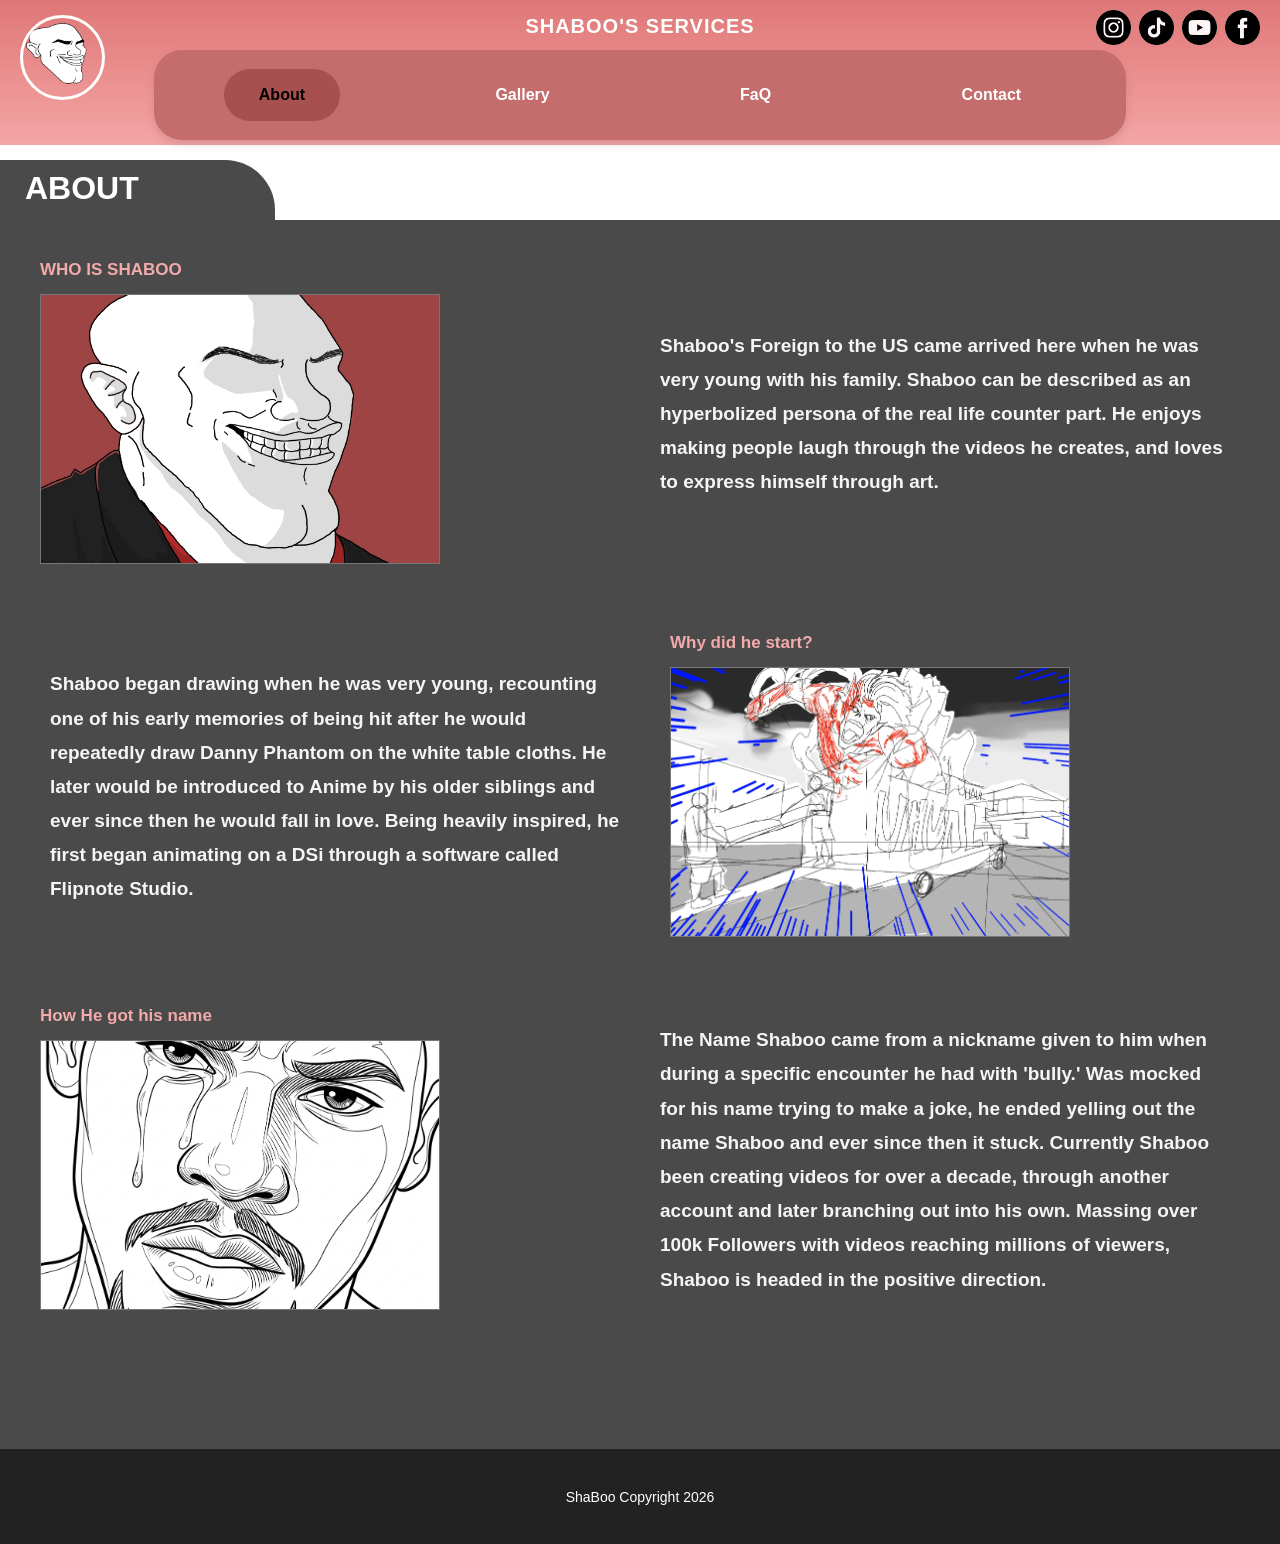
<file: about.html>
<!DOCTYPE html>
<html lang="en">

<head>
    <meta charset="UTF-8">
    <meta name="viewport" content="width=device-width, initial-scale=1.0">
    <title>Shaboo's Services - About</title>
    <link rel="stylesheet" href="style.css">
</head>

<body>

    <!-- HEADER -->
    <header class="header">

        <!-- Logo: Clicking returns to homepage -->
        <a href="index.html" class="logo">
            <img src="images/Shaboo's Logo.png" alt="Shaboo Logo">
        </a>

        <h2 class="site-title">SHABOO'S SERVICES</h2>

        <!-- Social Media Links -->
        <div class="social-links">
            <a href="https://www.instagram.com/llshabooll?avpt=MTRycXhocmtzZ3Zzbw==" aria-label="Instagram">
                <img src="images/instagram.png" alt="instagram">
            </a>

            <a href="https://www.tiktok.com/@shaboo979?_r=1&_t=ZP-9BUmbZWSDC3" aria-label="TikTok">
                <img src="images/tiktok.png" alt="tiktok">
            </a>

            <a href="https://youtube.com/@shaboo3495?si=aZJQZxYUv1STf1D-" aria-label="YouTube">
                <img src="images/youtube.png" alt="youtube">
            </a>

            <a href="https://www.facebook.com/share/1E8beCHmyG/" aria-label="Facebook">
                <img src="images/facebook.png" alt="facebook">
            </a>
        </div>

        <!-- NAVIGATION -->
        <nav class="navbar">
            <a href="about.html" class="active">About</a>
            <a href="gallery.html">Gallery</a>
            <a href="faq.html">FaQ</a>
            <a href="contact.html">Contact</a>
        </nav>

    </header>

    <div class="separator"></div>


    <!-- ABOUT PAGE -->
    <main class="page-section">

        <div class="section-label">
            <h1>ABOUT</h1>
        </div>

        <div class="about-container">

            <!-- WHO IS SHABOO -->
            <section class="about-row">

                <div class="about-image">
                    <h3>WHO IS SHABOO</h3>
                    <img src="images/shaboo.jpg" alt="Shaboo portrait">
                </div>

                <div class="about-text">
                    <p>
                        Shaboo's Foreign to the US came arrived here
                        when he was very young with his family.
                        Shaboo can be described as an hyperbolized
                        persona of the real life counter part.
                        He enjoys making people laugh through the
                        videos he creates, and loves to express
                        himself through art.
                    </p>
                </div>

            </section>


            <!-- WHY DID HE START -->
            <section class="about-row reverse">

                <div class="about-text">
                    <p>
                        Shaboo began drawing when he was very young,
                        recounting one of his early memories of being
                        hit after he would repeatedly draw Danny
                        Phantom on the white table cloths.

                        He later would be introduced to Anime by
                        his older siblings and ever since then he
                        would fall in love. Being heavily inspired,
                        he first began animating on a DSi through
                        a software called Flipnote Studio.
                    </p>
                </div>

                <div class="about-image">
                    <h3>Why did he start?</h3>
                    <img src="images/drawing1.jpg" alt="Shaboo artwork">
                </div>

            </section>


            <!-- HOW HE GOT HIS NAME -->
            <section class="about-row">

                <div class="about-image">
                    <h3>How He got his name</h3>
                    <img src="images/drawing2.jpg" alt="Shaboo sketches">
                </div>

                <div class="about-text">
                    <p>
                        The Name Shaboo came from a nickname given
                        to him when during a specific encounter he
                        had with 'bully.' Was mocked for his name
                        trying to make a joke, he ended yelling out
                        the name Shaboo and ever since then it stuck.

                        Currently Shaboo been creating videos for
                        over a decade, through another account and
                        later branching out into his own. Massing
                        over 100k Followers with videos reaching
                        millions of viewers, Shaboo is headed in
                        the positive direction.
                    </p>
                </div>

            </section>

        </div>
    </main>


    <!-- FOOTER -->
    <footer class="footer">
        <p>ShaBoo Copyright 2026</p>
    </footer>

</body>

</html>
</file>
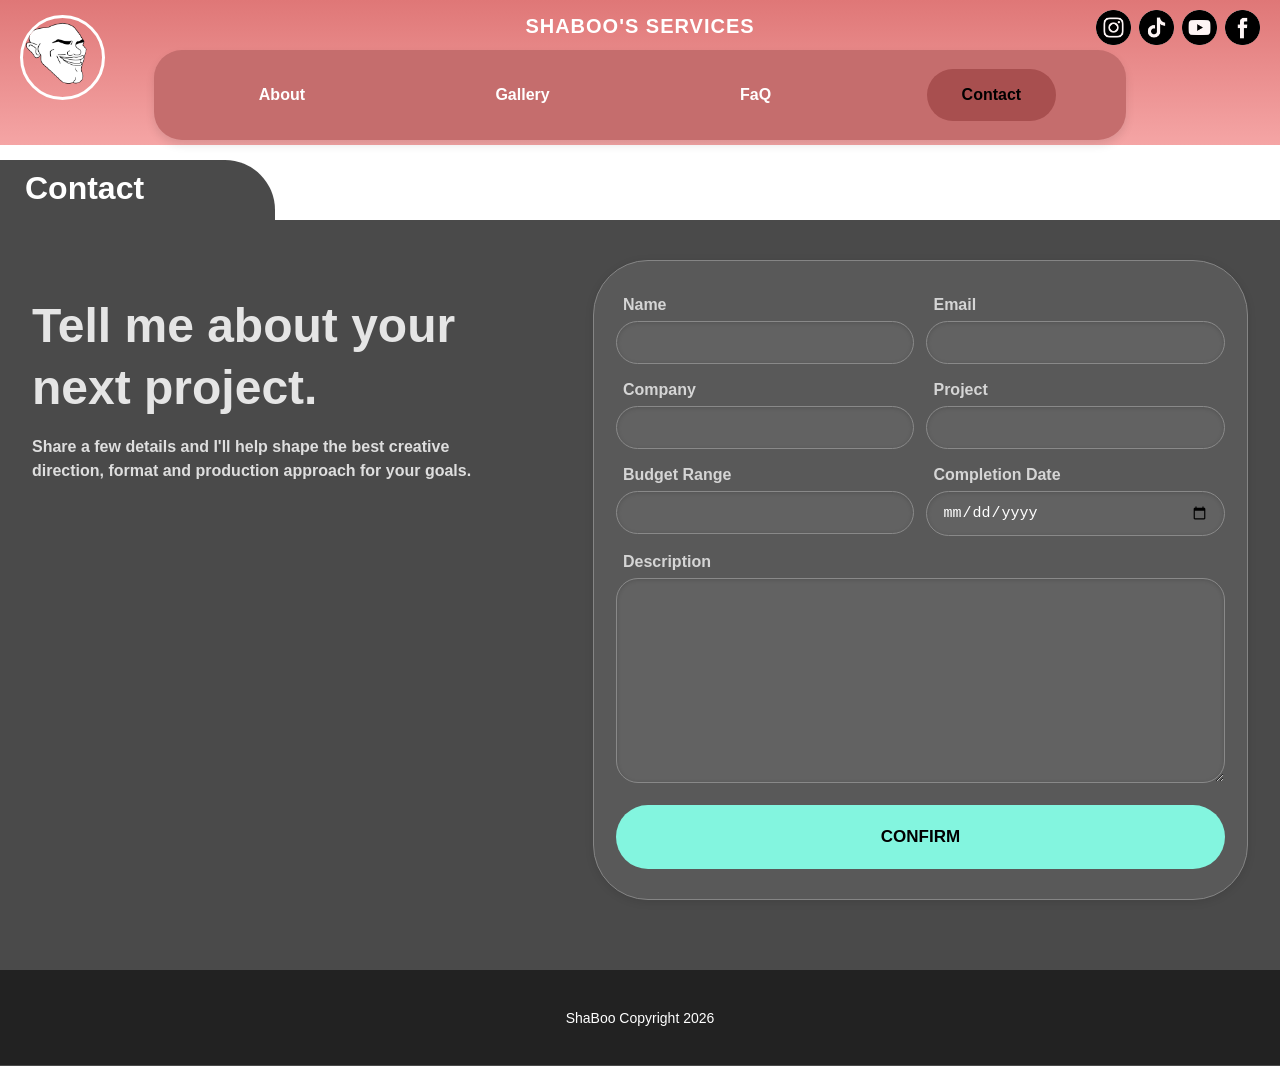
<file: contact.html>
<!DOCTYPE html>
<html lang="en">

<head>
    <meta charset="UTF-8">
    <meta name="viewport" content="width=device-width, initial-scale=1.0">
    <title>Contact - Shaboo's Services</title>
    <link rel="stylesheet" href="style.css">
</head>

<body>

    <!-- HEADER -->
    <header class="header">

        <!-- Logo: Clicking returns to homepage -->
        <a href="index.html" class="logo">
            <img src="images/Shaboo's Logo.png" alt="Shaboo Logo">
        </a>

        <h2 class="site-title">SHABOO'S SERVICES</h2>

        <!-- Social Media Links -->
        <div class="social-links">
            <a href="https://www.instagram.com/llshabooll?avpt=MTRycXhocmtzZ3Zzbw==" aria-label="Instagram">
                <img src="images/instagram.png" alt="instagram">
            </a>

            <a href="https://www.tiktok.com/@shaboo979?_r=1&_t=ZP-9BUmbZWSDC3" aria-label="TikTok">
                <img src="images/tiktok.png" alt="tiktok">
            </a>

            <a href="https://youtube.com/@shaboo3495?si=aZJQZxYUv1STf1D-" aria-label="YouTube">
                <img src="images/youtube.png" alt="youtube">
            </a>

            <a href="https://www.facebook.com/share/1E8beCHmyG/" aria-label="Facebook">
                <img src="images/facebook.png" alt="facebook">
            </a>
        </div>

        <!-- NAVIGATION -->
        <nav class="navbar">
            <a href="about.html">About</a>
            <a href="gallery.html">Gallery</a>
            <a href="faq.html">FaQ</a>
            <a href="contact.html" class="active">Contact</a>
        </nav>

    </header>


    <!-- WHITE SEPARATOR -->
    <div class="separator"></div>


    <!-- CONTACT PAGE -->
    <main class="page-section">

        <div class="section-label">
            <h1>Contact</h1>
        </div>

        <div class="contact-layout">

            <!-- LEFT SIDE -->
            <div class="contact-intro">

                <h2>
                    Tell me about your
                    next project.
                </h2>

                <p>
                    Share a few details and I'll help shape the best
                    creative direction, format and production approach
                    for your goals.
                </p>

            </div>


            <!-- RIGHT SIDE: CONTACT FORM -->
            <div class="contact-container">

                <form action="#" method="POST">

                    <div class="form-grid">

                        <div class="form-group">
                            <label for="name">Name</label>
                            <input type="text" id="name" name="name" required>
                        </div>

                        <div class="form-group">
                            <label for="email">Email</label>
                            <input type="email" id="email" name="email" required>
                        </div>

                        <div class="form-group">
                            <label for="company">Company</label>
                            <input type="text" id="company" name="company" required>
                        </div>

                        <div class="form-group">
                            <label for="project">Project</label>
                            <input type="text" id="project" name="project" required>
                        </div>

                        <div class="form-group">
                            <label for="budget">Budget Range</label>
                            <input type="number" id="budget" name="budget" required>
                        </div>

                        <div class="form-group">
                            <label for="date">Completion Date</label>
                            <input type="date" id="date" name="date" required>
                        </div>

                        <div class="form-group full-width">
                            <label for="description">Description</label>
                            <textarea id="description" name="description" required></textarea>
                        </div>

                    </div>

                    <button type="submit">CONFIRM</button>

                </form>

            </div>

        </div>

    </main>


    <!-- FOOTER -->
    <footer class="footer">
        <p>ShaBoo Copyright 2026</p>
    </footer>

</body>

</html>
</file>
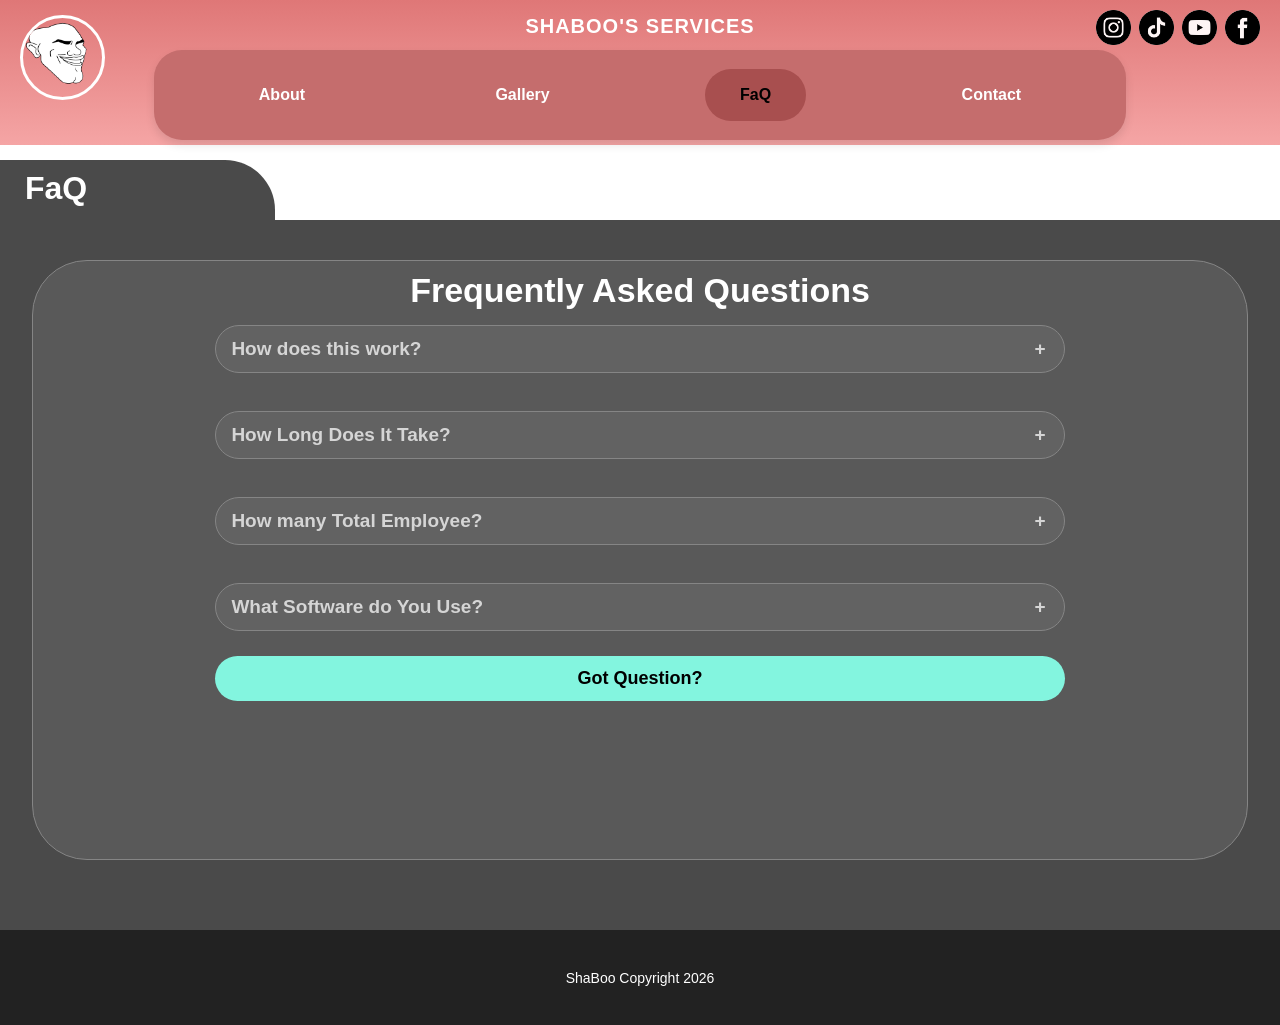
<file: faq.html>
<!DOCTYPE html>
<html lang="en">

<head>
    <meta charset="UTF-8">
    <meta name="viewport" content="width=device-width, initial-scale=1.0">
    <title>FAQ - Shaboo's Services</title>
    <link rel="stylesheet" href="style.css">
</head>

<body>

    <!-- HEADER -->
    <header class="header">

        <!-- Logo: Clicking returns to homepage -->
        <a href="index.html" class="logo">
            <img src="images/Shaboo's Logo.png" alt="Shaboo Logo">
        </a>

        <h2 class="site-title">SHABOO'S SERVICES</h2>

        <!-- Social Media Links -->
        <div class="social-links">
            <a href="https://www.instagram.com/llshabooll?avpt=MTRycXhocmtzZ3Zzbw==" aria-label="Instagram">
                <img src="images/instagram.png" alt="instagram">
            </a>

            <a href="https://www.tiktok.com/@shaboo979?_r=1&_t=ZP-9BUmbZWSDC3" aria-label="TikTok">
                <img src="images/tiktok.png" alt="tiktok">
            </a>

            <a href="https://youtube.com/@shaboo3495?si=aZJQZxYUv1STf1D-" aria-label="YouTube">
                <img src="images/youtube.png" alt="youtube">
            </a>

            <a href="https://www.facebook.com/share/1E8beCHmyG/" aria-label="Facebook">
                <img src="images/facebook.png" alt="facebook">
            </a>
        </div>

        <!-- NAVIGATION -->
        <nav class="navbar">
            <a href="about.html">About</a>
            <a href="gallery.html">Gallery</a>
            <a href="faq.html" class="active">FaQ</a>
            <a href="contact.html">Contact</a>
        </nav>

    </header>


    <!-- WHITE SEPARATOR -->
    <div class="separator"></div>


    <!-- FAQ PAGE -->
    <main class="page-section">

        <div class="section-label">
            <h1>FaQ</h1>
        </div>

        <div class="faq-container">

            <h2>Frequently Asked Questions</h2>

            <div class="faq-list">

                <details class="faq-item">
                    <summary>How does this work?</summary>
                    <p>
                        Send us a message through our contact page
                        describing your project. We'll discuss your
                        requirements and the next steps.
                    </p>
                </details>

                <details class="faq-item">
                    <summary>How Long Does It Take?</summary>
                    <p>
                        Project completion time depends on the type
                        of work and the amount of detail required.
                    </p>
                </details>

                <details class="faq-item">
                    <summary>How many Total Employee?</summary>
                    <p>
                        Please contact us for information about
                        our team and available services.
                    </p>
                </details>

                <details class="faq-item">
                    <summary>What Software do You Use?</summary>
                    <p>
                        Software depends on the creative project
                        and production requirements.
                    </p>
                </details>

            </div>

            <a href="contact.html" class="faq-button">
                Got Question?
            </a>

        </div>

    </main>


    <!-- FOOTER -->
    <footer class="footer">
        <p>ShaBoo Copyright 2026</p>
    </footer>

</body>

</html>
</file>
<file: style.css>
/* Basic Reset */
* {
    margin: 0;
    padding: 0;
    box-sizing: border-box;
}

body {
    font-family: Arial, Helvetica, sans-serif;
    background-color: #4a4a4a;
    color: white;
    min-height: 100vh;
    display: flex;
    flex-direction: column;
}

img {
    max-width: 100%;
}


/* 2. SHARED HEADER */
.header {
    height: 145px;
    flex-shrink: 0;
    background: linear-gradient(to bottom, #df7777, #f5a5a5);
    position: relative;
    display: flex;
    justify-content: center;
    align-items: flex-start;
}

/* Logo positioning */
.logo {
    position: absolute;
    left: 20px;
    top: 15px;
    display: block;
    cursor: pointer;
}

.logo img {
    width: 85px;
    height: 85px;
    border-radius: 50%;
    border: 3px solid white;
    object-fit: cover;
    transition: transform 0.2s ease;
}

/* Logo wrapper for pages using this structure */
.logo-wrapper {
    width: 80px;
    height: 80px;
    background-color: #ffd1dc;
    border-radius: 50%;
    overflow: hidden;
    display: flex;
    align-items: center;
    justify-content: center;
    box-shadow: 0 4px 10px rgba(0, 0, 0, 0.15);
    transition: transform 0.2s ease;
}

.logo-wrapper img {
    width: 85%;
    height: 85%;
    object-fit: contain;
}

.logo:hover img {
    transform: scale(1.05);
}

.logo-wrapper:hover {
    transform: scale(1.05);
}

/* Website title */
.site-title,
.header h2,
.brand-title {
    position: absolute;
    top: 15px;
    font-size: 20px;
    font-weight: bold;
    letter-spacing: 1px;
}

/* Social media links */
.social-links {
    position: absolute;
    right: 20px;
    top: 10px;
    display: flex;
    align-items: center;
    gap: 8px;
}

.social-links a,
.social-icon {
    width: 35px;
    height: 35px;
    background-color: #fdf5f5;
    color: white;
    border-radius: 50%;
    display: inline-flex;
    justify-content: center;
    align-items: center;
    text-decoration: none;
    font-size: 20px;
    font-weight: bold;
    transition: transform 0.2s ease, opacity 0.2s ease;
}

.social-links a:hover,
.social-icon:hover {
    color: white;
    opacity: 0.8;
    transform: translateY(-2px);
}

/* Navigation bar */
.navbar {
    position: absolute;
    top: 50px;
    width: 76%;
    max-width: 1000px;
    height: 90px;
    background-color: #c56d6d;
    border-radius: 28px;
    display: flex;
    justify-content: space-around;
    align-items: center;
    padding: 10px;
    box-shadow: 0 5px 10px rgba(0, 0, 0, 0.1);
}

.navbar a {
    color: white;
    text-decoration: none;
    font-size: 16px;
    font-weight: bold;
    padding: 17px 35px;
    border-radius: 35px;
    transition: background-color 0.3s ease, color 0.3s ease;
}

.navbar a:hover,
.navbar a.active {
    background-color: #a84f4f;
    color: rgb(0, 0, 0);
}



/*  3. SHARED PAGE STRUCTURE */

/* White space below the header */
.separator {
    height: 75px;
    flex-shrink: 0;
    background-color: white;
}

/* Main grey background shared by inner pages */
.page-section {
    background-color: #4a4a4a;
    flex: 1;
    position: relative;
    padding: 40px 2.5% 70px;
}

/* Page title tab on the left */
.section-label {
    position: absolute;
    top: -60px;
    left: 0;
    width: 275px;
    height: 60px;
    background-color: #4a4a4a;
    border-radius: 0 50px 0 0;
    padding: 10px 25px;
}

.section-label h1,
.section-label h3 {
    color: white;
    font-size: 32px;
}


/* 4. HERO SECTION */
.hero-section {
    width: 100%;
    background-color: white;
    margin: 0;
    padding: 0;
}

.hero-title {
    color: #723236;
    font-size: 3.25rem;
    line-height: 1.1;
    letter-spacing: 1px;
}

.hero-subtitle {
    color: #e06d67;
    font-size: 1.1rem;
    letter-spacing: 1.5px;
}

.hero-video-wrapper {
    position: relative;
    border-radius: 28px;
    overflow: hidden;
    aspect-ratio: 16 / 9;
    background-color: black;
}

.hero-video-wrapper video {
    display: block;
    width: 100%;
    height: 100%;
    object-fit: cover;
}



/* 5. SERVICES SECTION */
.services-section {
    background-color: #595959;
    position: relative;
    overflow-x: hidden;
    padding-bottom: 60px;
}

.services-container {
    position: relative;
}

.services-tab-anchor {
    display: block;
    margin-bottom: 12px;
}

.services-badge {
    position: absolute;
    top: 25px;
    left: 0;
    width: 275px;
    height: 60px;
    background-color: #4a4a4a;
    border-radius: 0 50px 0 0;
    padding: 10px 25px;
}

.service-row-group {
    margin-bottom: 12px;
}

/* Service buttons partially hidden off-screen */
.service-pill-btn {
    display: block;
    width: 520px;
    max-width: 100%;
    background: linear-gradient(180deg, #d3615b, #aa3938);
    color: white;
    font-size: 1.4rem;
    font-weight: 700;
    text-align: center;
    padding: 14px 24px;
    border-radius: 40px;
    border: none;
    cursor: pointer;
    box-shadow: 0 4px 10px rgba(0, 0, 0, 0.4);
    transform: translateX(-25%);
    transition: transform 0.35s ease, box-shadow 0.3s ease;
}

.service-pill-btn:hover {
    transform: translateX(-5%);
    box-shadow: 0 6px 16px rgba(0, 0, 0, 0.55);
}

.service-pill-btn:focus-visible {
    outline: 2px solid #83f5df;
    outline-offset: 4px;
}

/* Expanded service information */
.service-drawer-wrapper {
    background-color: white;
    margin: 20px 0;
    padding: 40px 5%;
    width: 100%;
}

.service-drawer-title-pill {
    display: inline-block;
    background: linear-gradient(180deg, #d3615b, #aa3938);
    color: white;
    border-radius: 30px;
    padding: 8px 60px;
    font-size: 1.35rem;
    font-weight: 700;
    box-shadow: 0 3px 6px rgba(0, 0, 0, 0.2);
}

.packages-heading {
    font-size: 1.5rem;
    font-weight: 800;
    letter-spacing: 2px;
    color: #1a1a1a;
    margin-top: 10px;
}

/* Service package cards */
.package-card {
    background-color: white;
    border-radius: 12px;
    padding: 16px;
    height: 100%;
    display: flex;
    flex-direction: column;
    justify-content: space-between;
    align-items: center;
    box-shadow: 0 2px 8px rgba(0, 0, 0, 0.08);
}

.package-header {
    width: 100%;
    background-color: #383838;
    color: white;
    font-weight: 700;
    font-size: 0.9rem;
    text-align: center;
    padding: 8px 12px;
    border-radius: 8px;
    margin-bottom: 14px;
}

.package-img-box {
    width: 100%;
    height: 220px;
    background-color: white;
    overflow: hidden;
    display: flex;
    align-items: center;
    justify-content: center;
    margin-bottom: 14px;
}

.package-img-box img {
    max-width: 100%;
    max-height: 100%;
    object-fit: contain;
}

.package-desc {
    font-size: 0.85rem;
    color: #4f4f4f;
    text-align: center;
    line-height: 1.4;
    margin-bottom: 18px;
    min-height: 48px;
}

.btn-proceed {
    background-color: #e5fbe9;
    color: #1e4526;
    border: 1px solid #c9efce;
    border-radius: 25px;
    padding: 8px 38px;
    font-weight: 700;
    font-size: 0.85rem;
    letter-spacing: 1px;
    transition: background-color 0.2s ease;
}

.btn-proceed:hover {
    background-color: #c7f4cf;
    color: #123018;
}



/* 6. ABOUT PAGE */
.about-container {
    max-width: 1200px;
    margin: 0 auto;
}

.about-row {
    display: flex;
    align-items: center;
    justify-content: space-between;
    gap: 40px;
    margin-bottom: 65px;
}

.about-image,
.about-text {
    flex: 1;
    min-width: 0;
}

.about-image h3,
.about-text h3 {
    color: #f3aaaa;
    font-size: 17px;
    margin-bottom: 14px;
}

.about-image img {
    width: 100%;
    max-width: 400px;
    height: 270px;
    object-fit: cover;
    border: 1px solid #777;
}

.about-text {
    padding: 10px;
}

.about-text p {
    font-size: 19px;
    font-weight: bold;
    line-height: 1.8;
    color: #f5f5f5;
}

/* 7. CONTACT PAGE */
.contact-layout {
    max-width: 1400px;
    margin: 0 auto;
    display: grid;
    grid-template-columns: 0.9fr 1.1fr;
    gap: 25px;
    align-items: start;
}

/* Intro text on the left */
.contact-intro {
    padding-top: 35px;
    padding-right: 10px;
}

.contact-intro h2 {
    font-size: clamp(30px, 4vw, 48px);
    line-height: 1.3;
    color: #e5e5e5;
    margin-bottom: 15px;
}

.contact-intro p {
    font-size: 16px;
    font-weight: bold;
    line-height: 1.5;
    color: #dedede;
    text-align: left;
    max-width: 450px;
}

/* Form outer container */
.contact-container {
    width: 100%;
    background-color: #595959;
    border: 1px solid #858585;
    border-radius: 55px;
    padding: 30px 22px;
    box-shadow: 0 2px 8px rgba(0, 0, 0, 0.1);

}

/* Two-column form layout */
.form-grid {
    display: grid;
    grid-template-columns: repeat(2, minmax(0, 1fr));
    gap: 12px;
}

.form-group {
    display: flex;
    flex-direction: column;
    min-width: 0;
}

.form-group label {
    color: #d5d5d5;
    font-size: 16px;
    font-weight: bold;
    margin: 5px 7px 7px;
}

.form-group input,
.form-group textarea {
    width: 100%;
    min-width: 0;
    background-color: #626262;
    border: 1px solid #898989;
    border-radius: 30px;
    padding: 12px 15px;
    color: white;
    font-size: 15px;
    outline: none;
    box-shadow: inset 0 1px 4px rgba(0, 0, 0, 0.15);
}

.form-group input:focus,
.form-group textarea:focus {
    border-color: #8cf5e4;
}

/* Makes an element span both form columns */
.full-width {
    grid-column: 1 / -1;
}

.form-group textarea {
    height: 205px;
    border-radius: 22px;
    resize: vertical;
}

.contact-container button {
    width: 100%;
    margin-top: 22px;
    padding: 22px;
    background-color: #83f5df;
    color: black;
    border: none;
    border-radius: 40px;
    font-size: 17px;
    font-weight: bold;
    cursor: pointer;
    transition: background-color 0.3s ease;
}

.contact-container button:hover {
    background-color: #5de5cd;
}



/* 8. FAQ PAGE */
.faq-container {
    width: 100%;
    min-height: 600px;
    background-color: #595959;
    border: 1px solid #858585;
    border-radius: 55px;
    padding: 10px 15% 40px;
}

.faq-container h2 {
    text-align: center;
    color: white;
    font-size: 34px;
    margin-bottom: 15px;
}

.faq-list {
    display: flex;
    flex-direction: column;
    gap: 38px;
}

.faq-item {
    width: 100%;
    background-color: #626262;
    border: 1px solid #858585;
    border-radius: 35px;
    color: #d5d5d5;
    font-size: 19px;
    font-weight: bold;
    overflow: hidden;
}

.faq-item summary {
    padding: 12px 15px;
    cursor: pointer;
    list-style: none;
    position: relative;
}

.faq-item summary::-webkit-details-marker {
    display: none;
}

/* Plus and minus symbols */
.faq-item summary::after {
    content: "+";
    position: absolute;
    right: 18px;
}

.faq-item[open] summary::after {
    content: "-";
}

.faq-item p {
    color: white;
    font-size: 15px;
    font-weight: normal;
    line-height: 1.6;
    padding: 5px 15px 18px;
}

.faq-button {
    display: block;
    width: 100%;
    margin-top: 25px;
    padding: 12px;
    background-color: #83f5df;
    color: black;
    border-radius: 35px;
    text-align: center;
    text-decoration: none;
    font-size: 18px;
    font-weight: bold;
    transition: background-color 0.3s ease;
}

.faq-button:hover {
    background-color: #5de5cd;
}



/* 9. GALLERY PAGE */
.gallery-page {
    padding: 45px 3% 70px;
}

.gallery-container {
    width: 100%;
    max-width: 1300px;
    margin: 0 auto;
}

.gallery-heading {
    text-align: center;
    margin-bottom: 35px;
}

.gallery-heading h2 {
    font-size: 32px;
    color: white;
    margin-bottom: 10px;
}

.gallery-heading p {
    color: #d5d5d5;
    font-size: 16px;
}

/* Three videos per row on desktop */
.video-grid {
    display: grid;
    grid-template-columns: repeat(3, minmax(0, 1fr));
    gap: 30px;
}

.video-card {
    background-color: #595959;
    border: 1px solid #858585;
    border-radius: 22px;
    padding: 15px;
    overflow: hidden;
    transition: transform 0.3s ease, box-shadow 0.3s ease;
}

.video-card:hover {
    transform: translateY(-5px);
    box-shadow: 0 5px 15px rgba(0, 0, 0, 0.2);
}

.video-card video {
    display: block;
    width: 100%;
    aspect-ratio: 16 / 9;
    object-fit: cover;
    border-radius: 14px;
    background-color: #222;
}

.video-card h3 {
    color: #f3aaaa;
    font-size: 18px;
    margin: 15px 0 8px;
}

.video-card p {
    color: #e0e0e0;
    font-size: 14px;
    line-height: 1.5;
    text-align: left;
}


/* 10. SHARED FOOTER */
.footer {
    width: 100%;
    min-height: 95px;
    flex-shrink: 0;
    background-color: #222;
    display: flex;
    justify-content: center;
    align-items: center;
}

.footer p {
    color: white;
    font-size: 14px;
}

.site-footer {
    width: 100%;
    margin: 0;
    padding: 0;
}

.footer-top-tier {
    background-color: #4a4a4a;
    width: 100%;
    height: 140px;
}

.footer-bottom-tier {
    background-color: #242424;
    width: 100%;
}

.copyright-text {
    color: white;
    font-size: 0.95rem;
    letter-spacing: 0.5px;
    font-weight: 400;
    opacity: 0.9;
}


/* 11. TABLET RESPONSIVENESS */
@media (max-width: 900px) {

    .navbar {
        width: 85%;
    }

    .navbar a {
        padding: 15px 20px;
    }

    .contact-layout {
        grid-template-columns: 1fr 1.2fr;
        gap: 15px;
    }

    .contact-intro h2 {
        font-size: 32px;
    }

    .contact-container {
        padding: 22px 15px;
    }

    .faq-container {
        padding-left: 8%;
        padding-right: 8%;
    }

    .video-grid {
        grid-template-columns: repeat(2, minmax(0, 1fr));
        gap: 20px;
    }
}


/* 12. MOBILE RESPONSIVENESS */
@media (max-width: 600px) {

    /* Header */
    .header {
        height: 160px;
    }

    .logo {
        left: 10px;
        top: 10px;
    }

    .logo img {
        width: 55px;
        height: 55px;
    }

    .logo-wrapper {
        width: 55px;
        height: 55px;
    }

    .site-title,
    .header h2,
    .brand-title {
        font-size: 14px;
        top: 18px;
    }

    .social-links {
        right: 10px;
        top: 75px;
    }

    .social-links a,
    .social-icon {
        width: 28px;
        height: 28px;
        font-size: 15px;
    }

    /* Navigation */
    .navbar {
        top: 95px;
        width: 95%;
        height: 55px;
        padding: 5px;
        border-radius: 18px;
    }

    .navbar a {
        font-size: 11px;
        padding: 12px 10px;
    }

    /* Shared page layout */
    .separator {
        height: 55px;
    }

    .page-section {
        padding: 30px 15px 50px;
    }

    .section-label {
        width: 190px;
        height: 50px;
        top: -50px;
        padding: 8px 20px;
    }

    .section-label h1,
    .section-label h3 {
        font-size: 25px;
    }

    /* Hero */
    .hero-title {
        font-size: 2.4rem;
    }

    .hero-subtitle {
        font-size: 0.95rem;
    }

    /* Services */
    .service-pill-btn {
        width: 90%;
        transform: translateX(-15%);
        font-size: 1.1rem;
    }

    .service-pill-btn:hover {
        transform: translateX(0);
    }

    .service-drawer-wrapper {
        padding: 25px 15px;
    }

    .service-drawer-title-pill {
        padding: 8px 25px;
        font-size: 1.1rem;
    }

    .package-img-box {
        height: 180px;
    }

    /* About */
    .about-row {
        flex-direction: column;
        align-items: stretch;
        gap: 20px;
        margin-bottom: 50px;
    }

    .about-row.reverse {
        flex-direction: column-reverse;
    }

    .about-image img {
        width: 100%;
        max-width: none;
        height: auto;
        aspect-ratio: 4 / 3;
    }

    .about-text {
        padding: 0;
    }

    .about-text p {
        font-size: 16px;
        line-height: 1.8;
    }

    .about-text h3,
    .about-image h3 {
        font-size: 16px;
    }

    /* Contact */
    .contact-layout {
        grid-template-columns: 1fr;
        gap: 30px;
    }

    .contact-intro {
        padding: 0;
    }

    .contact-intro h2 {
        font-size: 34px;
    }

    .contact-intro p {
        font-size: 14px;
    }

    .contact-container {
        border-radius: 30px;
        padding: 20px 15px;
    }

    .form-grid {
        gap: 10px;
    }

    .form-group label {
        font-size: 12px;
    }

    .form-group input {
        padding: 10px 8px;
        font-size: 13px;
    }

    .form-group textarea {
        height: 130px;
    }

    .contact-container button {
        padding: 15px;
    }

    /* FAQ */
    .faq-page {
        padding: 30px 10px 50px;
    }

    .faq-container {
        min-height: 500px;
        padding: 20px 12px;
        border-radius: 30px;
    }

    .faq-container h2 {
        font-size: 23px;
    }

    .faq-list {
        gap: 22px;
    }

    .faq-item {
        font-size: 14px;
    }

    .faq-item summary {
        padding: 13px;
    }

    .faq-item p {
        font-size: 13px;
    }

    .faq-button {
        font-size: 15px;
    }

    /* Gallery */
    .gallery-heading h2 {
        font-size: 25px;
    }

    .gallery-heading p {
        font-size: 14px;
    }

    .video-grid {
        grid-template-columns: 1fr;
        gap: 20px;
    }

    .video-card {
        padding: 12px;
    }

    .video-card h3 {
        font-size: 16px;
    }
}



/* HOME PAGE */

/* White hero background */
.hero-section {
    width: 100%;
    background-color: #ffffff;
    padding: 55px 3%;
}

/* Hero headline */
.hero-title {
    font-family: 'Archivo Black', sans-serif;
    color: #723236;
    font-size: clamp(2.4rem, 5vw, 3.8rem);
    line-height: 1.15;
    letter-spacing: 1px;
}

/* Hero subtitle */
.hero-subtitle {
    color: #e06d67;
    font-size: clamp(0.85rem, 1.5vw, 1.1rem);
    font-weight: bold;
    letter-spacing: 1.5px;
}

/* Featured video */
.hero-video-wrapper {
    position: relative;
    width: 100%;
    aspect-ratio: 16 / 9;
    background-color: #222;
    border-radius: 28px;
    overflow: hidden;
}

.hero-video-wrapper video {
    width: 100%;
    height: 100%;
    object-fit: cover;
    display: block;
}

/* Smooth scrolling when navigating */
html {
    scroll-behavior: smooth;
}

/* Homepage mobile adjustments */
@media (max-width: 600px) {

    .page-section {
        padding-top: 35px;
    }

    .hero-section {
        padding: 35px 20px;
    }

    .hero-title {
        font-size: 2.5rem;
    }

    .hero-video-wrapper {
        border-radius: 18px;
    }

}
</file>
